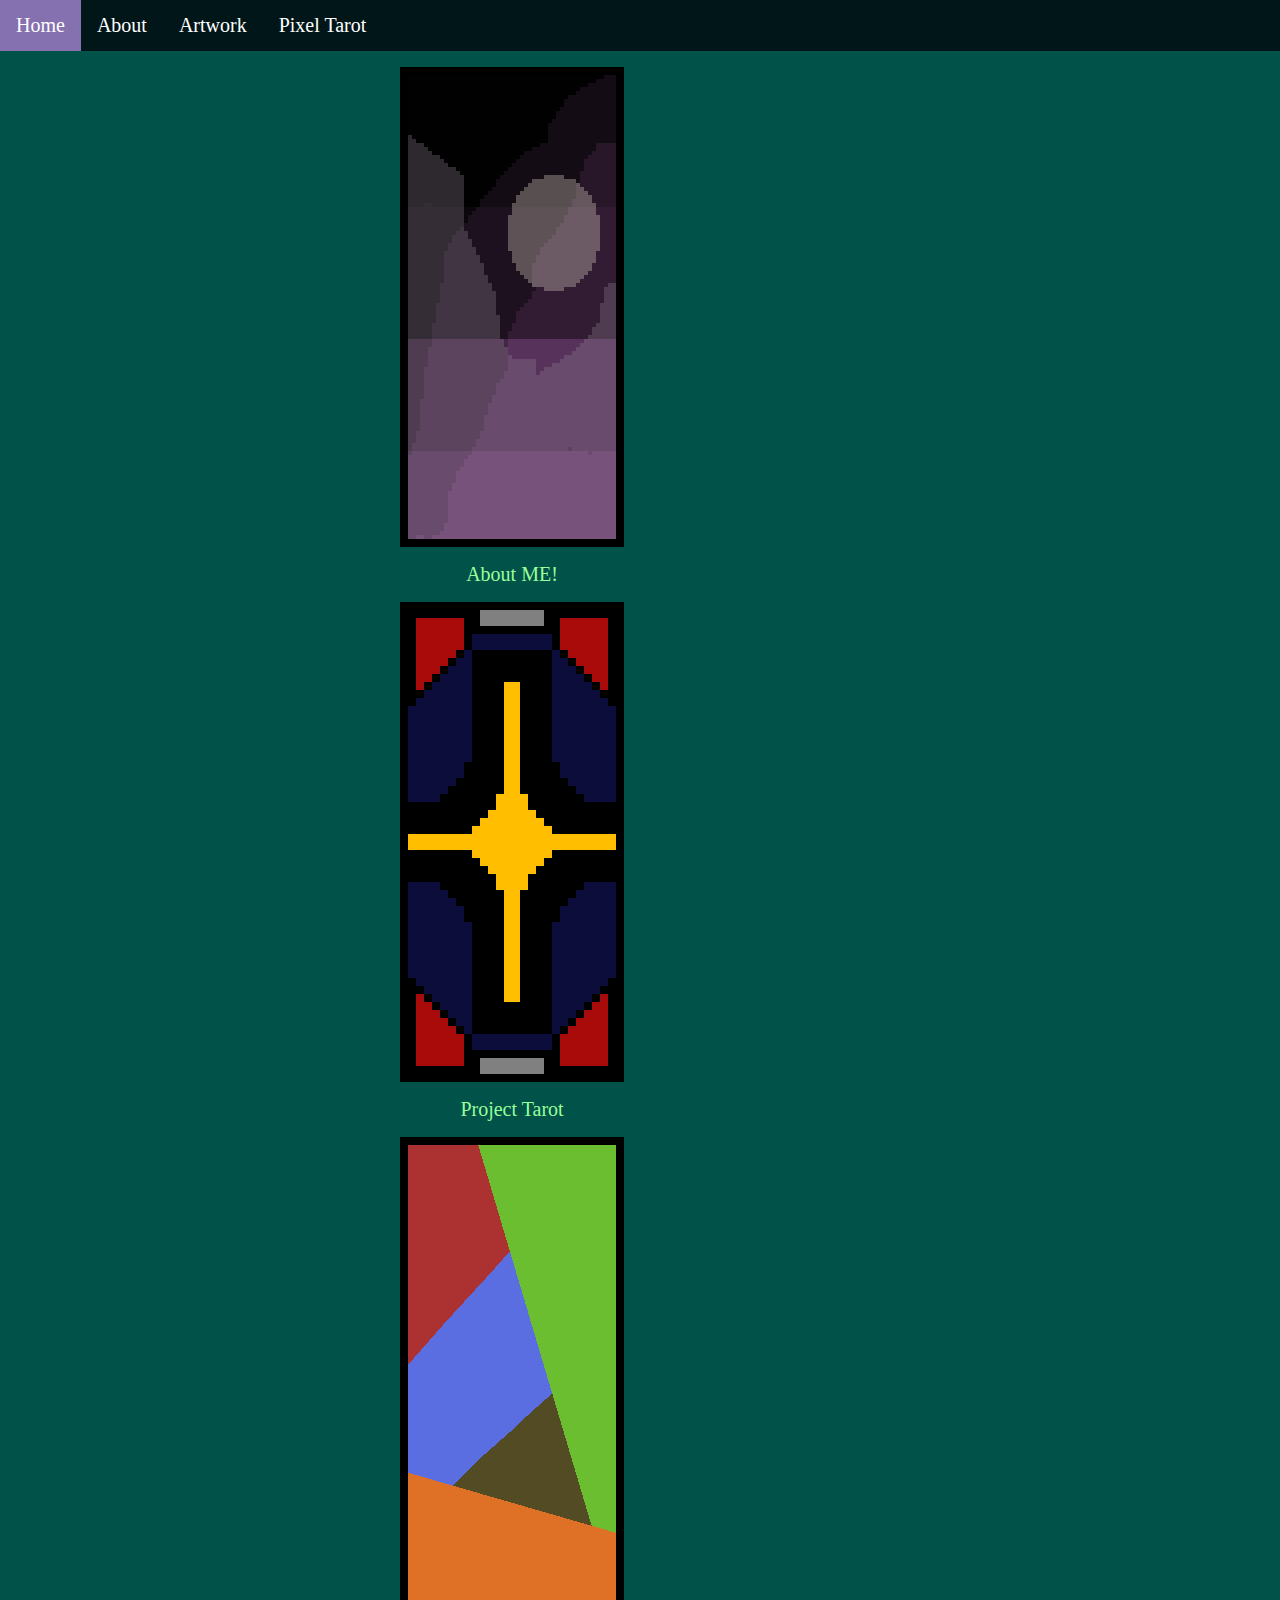
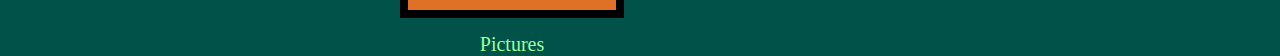
<file: index.html>
<!DOCTYPE html5>
<html>
<head>
<meta name="viewport" content="width=device-width, initial-scale=1.0">

	<link rel="stylesheet" href="home.css">
	<link rel="stylesheet" href="index.css">
</head>
<body>
<!-- <div class="back">
<img src="images/brand_name.png" class="brand">
</div> -->
<ul class="Top_menu">

<li><a href="index.html" class="active">Home</a></li>
<li><a href="about.html">About</a></li>
<li><a href="art.html">Artwork</a></li>
<li><a href="tarot.html">Pixel Tarot</a></li>


</ul>
<div class="sitemap">
<div class="card">
<a href="about.html">
<img src="images/Brand.png">
<p>
About ME!</p>
</a></div>

<div class="card">
<a href="tarot.html">
<img src="images/tarotback.png"> 
<p>Project Tarot</p>
</a></div>


<div class="card">
<a href="art.html">
<img src="images/art.png"> 
<p>Pictures</p>
</a></div>


</div>
</body>
</html>
</file>
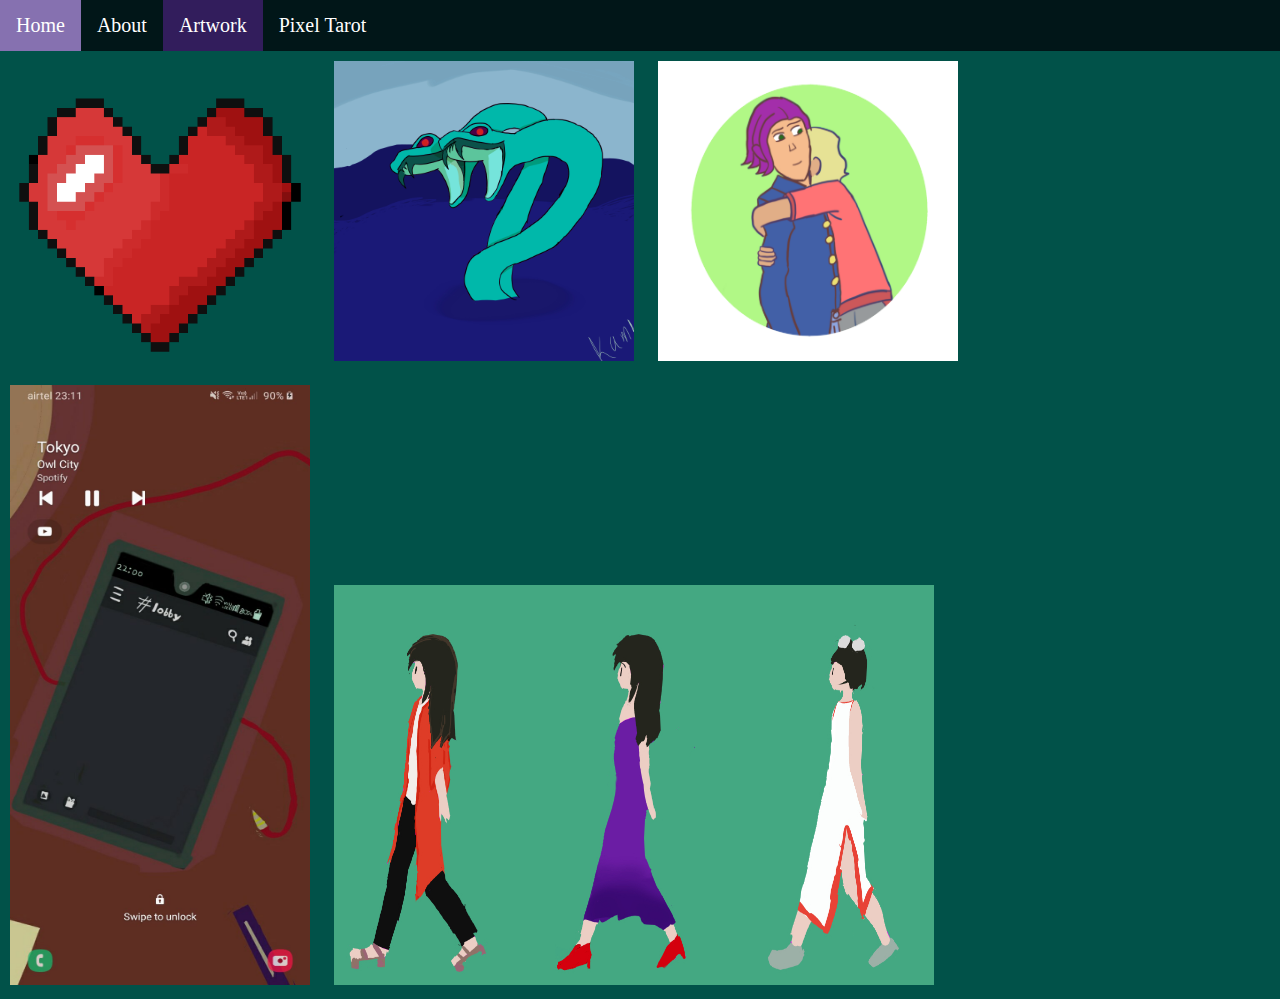
<file: art.html>
<!DOCTYPE html5>
<html>
<head>
	<link rel="stylesheet" href="art.css">
	<link rel="stylesheet" href="index.css">
</head>
<body>

<ul class="Top_menu">

<li><a href="index.html" >Home</a></li>
<li><a href="about.html">About</a></li>
<li><a href="art.html" class="active">Artwork</a></li>
<li><a href="tarot.html">Pixel Tarot</a></li>
</ul>

<div >
<img src="images/Art/heart.gif" class="arts">
<img src="images/Art/Hydra.jpg" class="arts">
<img src="images/Art/Hug.png" class="arts"><br>
<img src="images/Art/Phone_background.jpg" class="artv">
<img src="images/Art/Shen.jpg" class="arth">
</div>


</body>
</html>
</file>
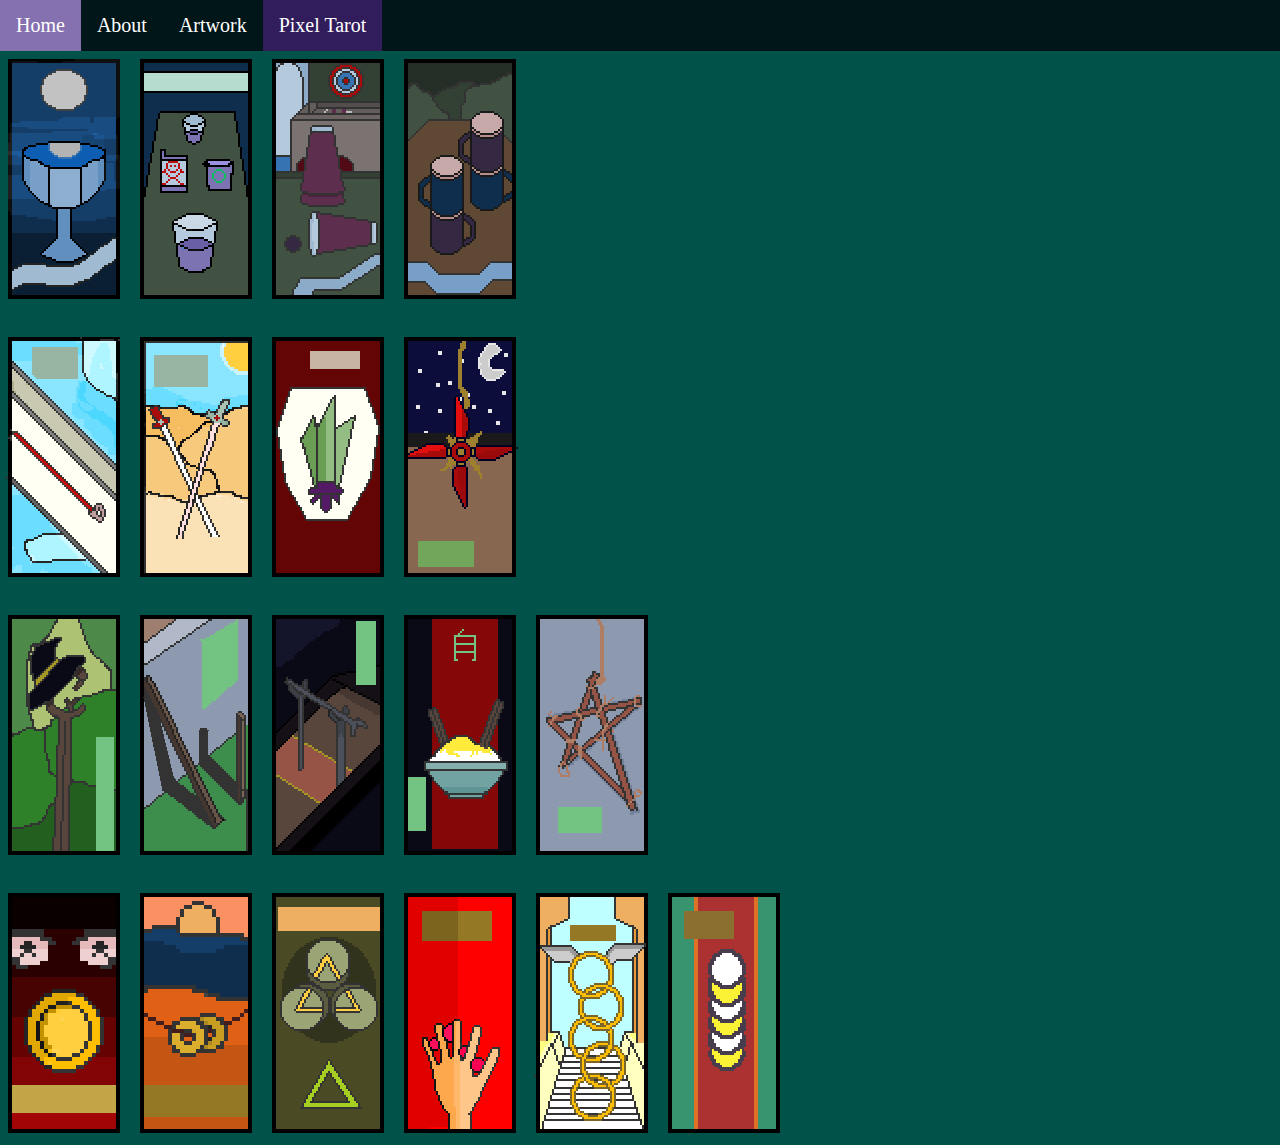
<file: tarot.html>
<!DOCTYPE html5>
<html>
<head>
<meta name="viewport" content="width=device-width, initial-scale=1.0">

	<link rel="stylesheet" href="index.css">
</head>
<body>


<ul class="Top_menu">

<li><a href="index.html" >Home</a></li>
<li><a href="about.html">About</a></li>
<li><a href="art.html">Artwork</a></li>
<li><a href="tarot.html" class="active">Pixel Tarot</a></li>

</ul>

<div class="overlay">
<div>
<img src="images/tarot/cups1.png" alt="cups1">
<img src="images/tarot/cups2.png" alt="cups2">
<img src="images/tarot/cups3.png" alt="cups3">
<img src="images/tarot/cups4.png" alt="cups4">

</div>
<br>
<div>
<img src="images/tarot/swords1.png" alt="swords1">
<img src="images/tarot/swords2.png" alt="swords2">
<img src="images/tarot/swords3.png" alt="swords3">
<img src="images/tarot/swords4.png" alt="swords4">

</div>
<br>
<div>
<img src="images/tarot/wands1.png" alt="wands1">
<img src="images/tarot/wands2.png" alt="wands2">
<img src="images/tarot/wands3.png" alt="wands3">
<img src="images/tarot/wands4.png" alt="wands4">
<img src="images/tarot/wands5.png" alt="wands5">
</div>
<br>
<div>
<img src="images/tarot/coins1.png" alt="coins1">
<img src="images/tarot/coins2.png" alt="coins2">
<img src="images/tarot/coins3.png" alt="coins3">
<img src="images/tarot/coins4.png" alt="coins4">
<img src="images/tarot/coins5.png" alt="coins5">
<img src="images/tarot/coins6.png" alt="coins6">
</div>
</div>

</body>
</html>
</file>
<file: home.css>
.sitemap {
	display: block;
	margin-left:auto;
	margin-right:auto;
	width:40%;
	align:center;


	
}

.card {
	display: inline-block;
	margin: auto;
}
.card p {
	
	color:#99ff99;
	text-align:center;
	font-size:20px
}
</file>
<file: index.css>
* {
	margin:0px auto;
	padding:0;
	box-sizing:border-box;
	max-width:100%;
}

body {
	background-color: #015249;
}


.back{
	display:block;
	margin:auto;
	width:10%;
}

.brand img{
	position:absolute;
	right:50%;
	overflow:auto;
	flex:1;
}

.brand img{
	margin-left:auto;
	margin-right:auto;
	width=50%;
}

.Top_menu {
	list-style-type: none;
	margin: 0;
	padding: 0;
	width:100%;
	overflow: hidden;
	background-color: #011618;
	

}

li {
	float:left;
	
	
}
li a {
  display: block;
  color: white;
  text-align: center;
  padding: 14px 16px;
  font-size:20px;
  
}

a:link {
  text-decoration: none;
}

a:visited {
  text-decoration: none;
}


li a:hover {
	background-color: #8671b0;
}

.active {
	background-color: #321d5c;
}
</file>
<file: art.css>
.arts {
	display: inline;
	width:300;
	height:300;
	margin:10px;
}
.artv {
	display: inline;
	width:300;
	height:600;
	margin:10px;
}
.arth {
	display: inline;
	width:600;
	height:400;
	margin:10px;
}
</file>
